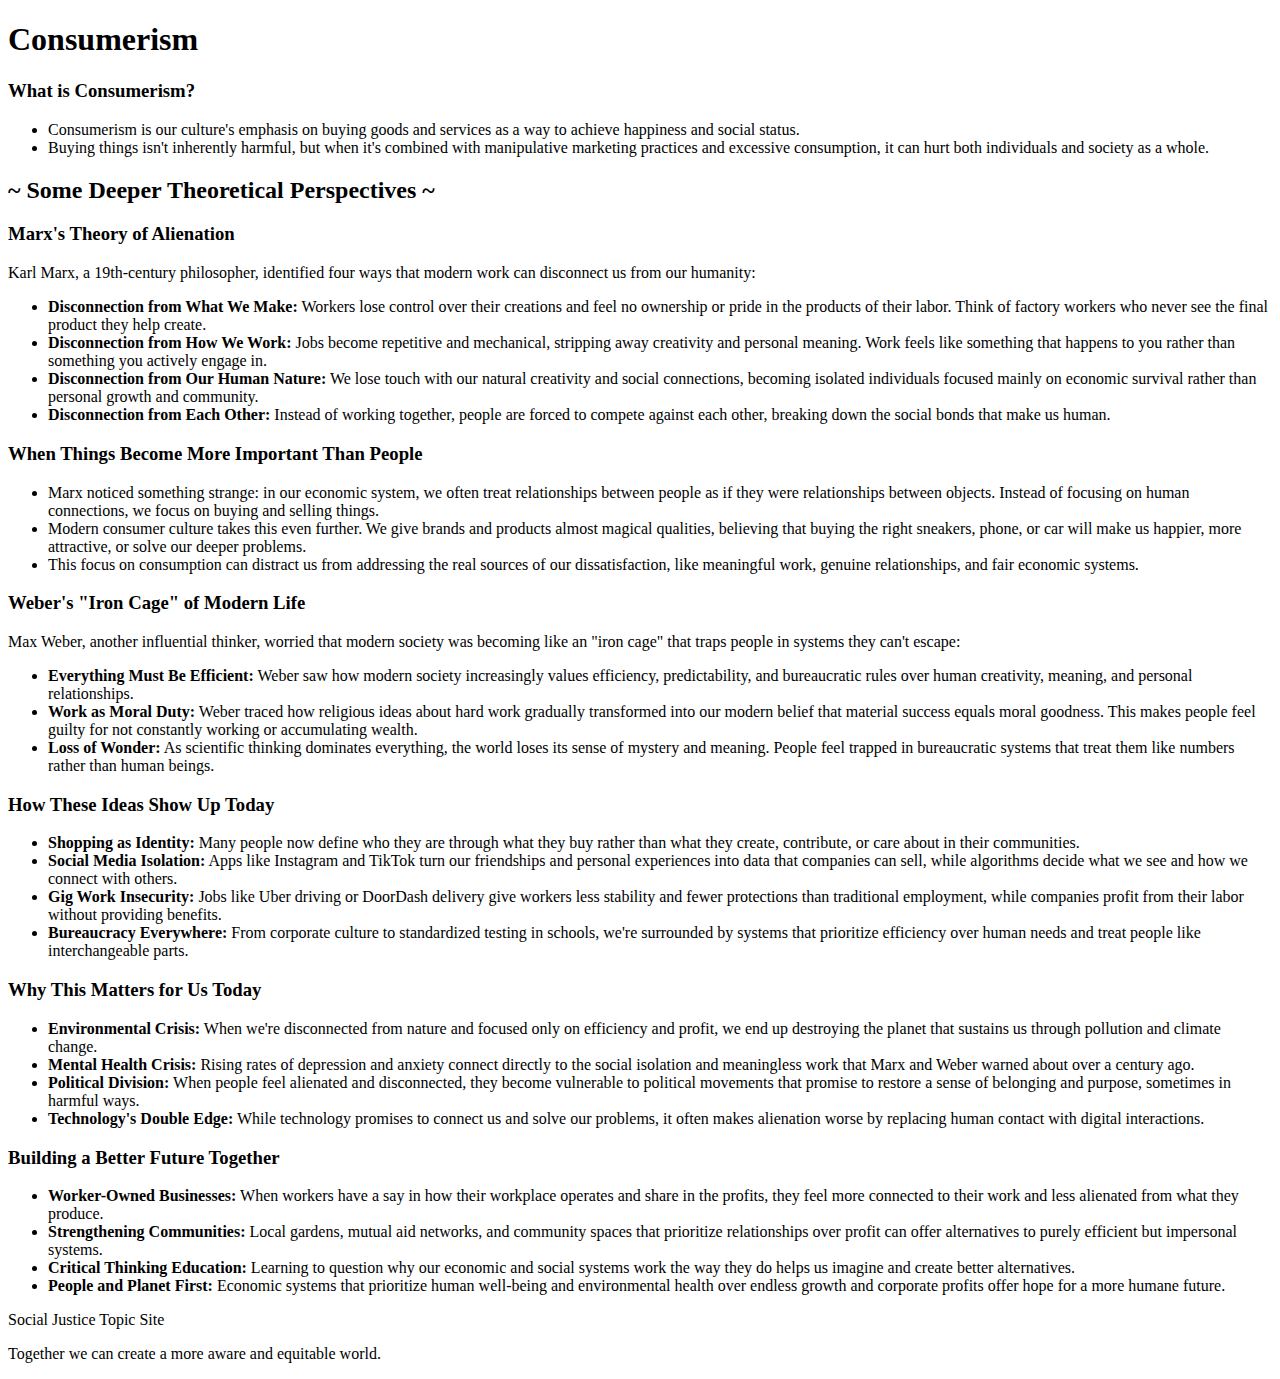
<file: index.html>
<!DOCTYPE html>
<html lang="en">
  <head>
    <meta charset="UTF-8" />
    <meta name="viewport" content="width=device-width, initial-scale=1.0" />
    <title>Consumerism</title>
  </head>
  <body>
    <nav>
      <div>
        <h1>Consumerism</h1>
      </div>
    </nav>

    <div>
      <h3>What is Consumerism?</h3>
      <div>
        <ul>
          <li>
            Consumerism is our culture's emphasis on buying goods and services
            as a way to achieve happiness and social status.
          </li>
          <li>
            Buying things isn't inherently harmful, but when it's combined with
            manipulative marketing practices and excessive consumption, it can
            hurt both individuals and society as a whole.
          </li>
        </ul>
      </div>

      <h2>~ Some Deeper Theoretical Perspectives ~</h2>

      <h3>Marx's Theory of Alienation</h3>
      <div>
        <p>
          Karl Marx, a 19th-century philosopher, identified four ways that
          modern work can disconnect us from our humanity:
        </p>
        <ul>
          <li>
            <strong>Disconnection from What We Make:</strong> Workers lose
            control over their creations and feel no ownership or pride in the
            products of their labor. Think of factory workers who never see the
            final product they help create.
          </li>
          <li>
            <strong>Disconnection from How We Work:</strong> Jobs become
            repetitive and mechanical, stripping away creativity and personal
            meaning. Work feels like something that happens to you rather than
            something you actively engage in.
          </li>
          <li>
            <strong>Disconnection from Our Human Nature:</strong> We lose touch
            with our natural creativity and social connections, becoming
            isolated individuals focused mainly on economic survival rather than
            personal growth and community.
          </li>
          <li>
            <strong>Disconnection from Each Other:</strong> Instead of working
            together, people are forced to compete against each other, breaking
            down the social bonds that make us human.
          </li>
        </ul>
      </div>

      <h3>When Things Become More Important Than People</h3>
      <div>
        <ul>
          <li>
            Marx noticed something strange: in our economic system, we often
            treat relationships between people as if they were relationships
            between objects. Instead of focusing on human connections, we focus
            on buying and selling things.
          </li>
          <li>
            Modern consumer culture takes this even further. We give brands and
            products almost magical qualities, believing that buying the right
            sneakers, phone, or car will make us happier, more attractive, or
            solve our deeper problems.
          </li>
          <li>
            This focus on consumption can distract us from addressing the real
            sources of our dissatisfaction, like meaningful work, genuine
            relationships, and fair economic systems.
          </li>
        </ul>
      </div>

      <h3>Weber's "Iron Cage" of Modern Life</h3>

      <div>
        <p>
          Max Weber, another influential thinker, worried that modern society
          was becoming like an "iron cage" that traps people in systems they
          can't escape:
        </p>
        <ul>
          <li>
            <strong>Everything Must Be Efficient:</strong> Weber saw how modern
            society increasingly values efficiency, predictability, and
            bureaucratic rules over human creativity, meaning, and personal
            relationships.
          </li>
          <li>
            <strong>Work as Moral Duty:</strong> Weber traced how religious
            ideas about hard work gradually transformed into our modern belief
            that material success equals moral goodness. This makes people feel
            guilty for not constantly working or accumulating wealth.
          </li>
          <li>
            <strong>Loss of Wonder:</strong> As scientific thinking dominates
            everything, the world loses its sense of mystery and meaning. People
            feel trapped in bureaucratic systems that treat them like numbers
            rather than human beings.
          </li>
        </ul>
      </div>

      <h3>How These Ideas Show Up Today</h3>
      <div>
        <ul>
          <li>
            <strong>Shopping as Identity:</strong> Many people now define who
            they are through what they buy rather than what they create,
            contribute, or care about in their communities.
          </li>
          <li>
            <strong>Social Media Isolation:</strong> Apps like Instagram and
            TikTok turn our friendships and personal experiences into data that
            companies can sell, while algorithms decide what we see and how we
            connect with others.
          </li>
          <li>
            <strong>Gig Work Insecurity:</strong> Jobs like Uber driving or
            DoorDash delivery give workers less stability and fewer protections
            than traditional employment, while companies profit from their labor
            without providing benefits.
          </li>
          <li>
            <strong>Bureaucracy Everywhere:</strong> From corporate culture to
            standardized testing in schools, we're surrounded by systems that
            prioritize efficiency over human needs and treat people like
            interchangeable parts.
          </li>
        </ul>
      </div>

      <h3>Why This Matters for Us Today</h3>
      <div>
        <ul>
          <li>
            <strong>Environmental Crisis:</strong> When we're disconnected from
            nature and focused only on efficiency and profit, we end up
            destroying the planet that sustains us through pollution and climate
            change.
          </li>
          <li>
            <strong>Mental Health Crisis:</strong> Rising rates of depression
            and anxiety connect directly to the social isolation and meaningless
            work that Marx and Weber warned about over a century ago.
          </li>
          <li>
            <strong>Political Division:</strong> When people feel alienated and
            disconnected, they become vulnerable to political movements that
            promise to restore a sense of belonging and purpose, sometimes in
            harmful ways.
          </li>
          <li>
            <strong>Technology's Double Edge:</strong> While technology promises
            to connect us and solve our problems, it often makes alienation
            worse by replacing human contact with digital interactions.
          </li>
        </ul>
      </div>

      <h3>Building a Better Future Together</h3>
      <div>
        <ul>
          <li>
            <strong>Worker-Owned Businesses:</strong> When workers have a say in
            how their workplace operates and share in the profits, they feel
            more connected to their work and less alienated from what they
            produce.
          </li>
          <li>
            <strong>Strengthening Communities:</strong> Local gardens, mutual
            aid networks, and community spaces that prioritize relationships
            over profit can offer alternatives to purely efficient but
            impersonal systems.
          </li>
          <li>
            <strong>Critical Thinking Education:</strong> Learning to question
            why our economic and social systems work the way they do helps us
            imagine and create better alternatives.
          </li>
          <li>
            <strong>People and Planet First:</strong> Economic systems that
            prioritize human well-being and environmental health over endless
            growth and corporate profits offer hope for a more humane future.
          </li>
        </ul>
      </div>
    </div>

    <footer>
      <div>
        <p>Social Justice Topic Site</p>
        <p>Together we can create a more aware and equitable world.</p>
      </div>
    </footer>
  </body>
</html>
</file>
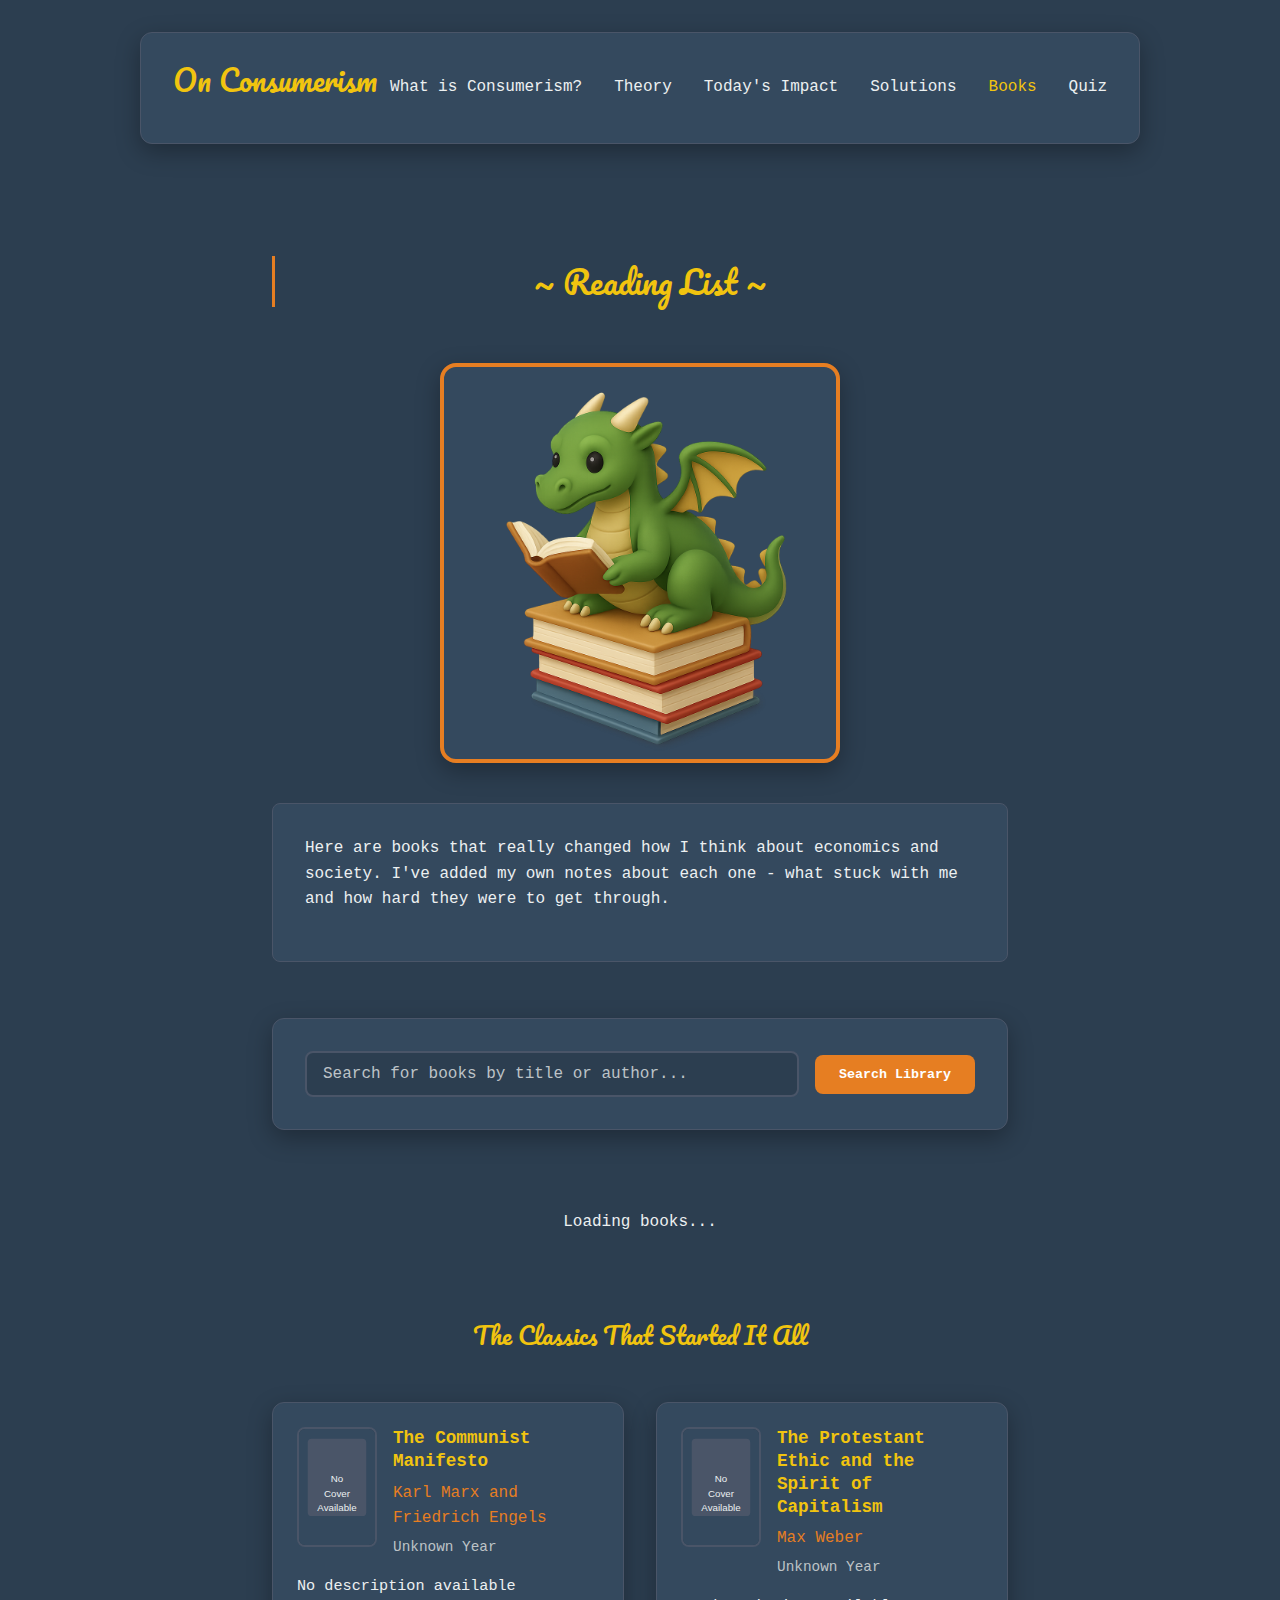
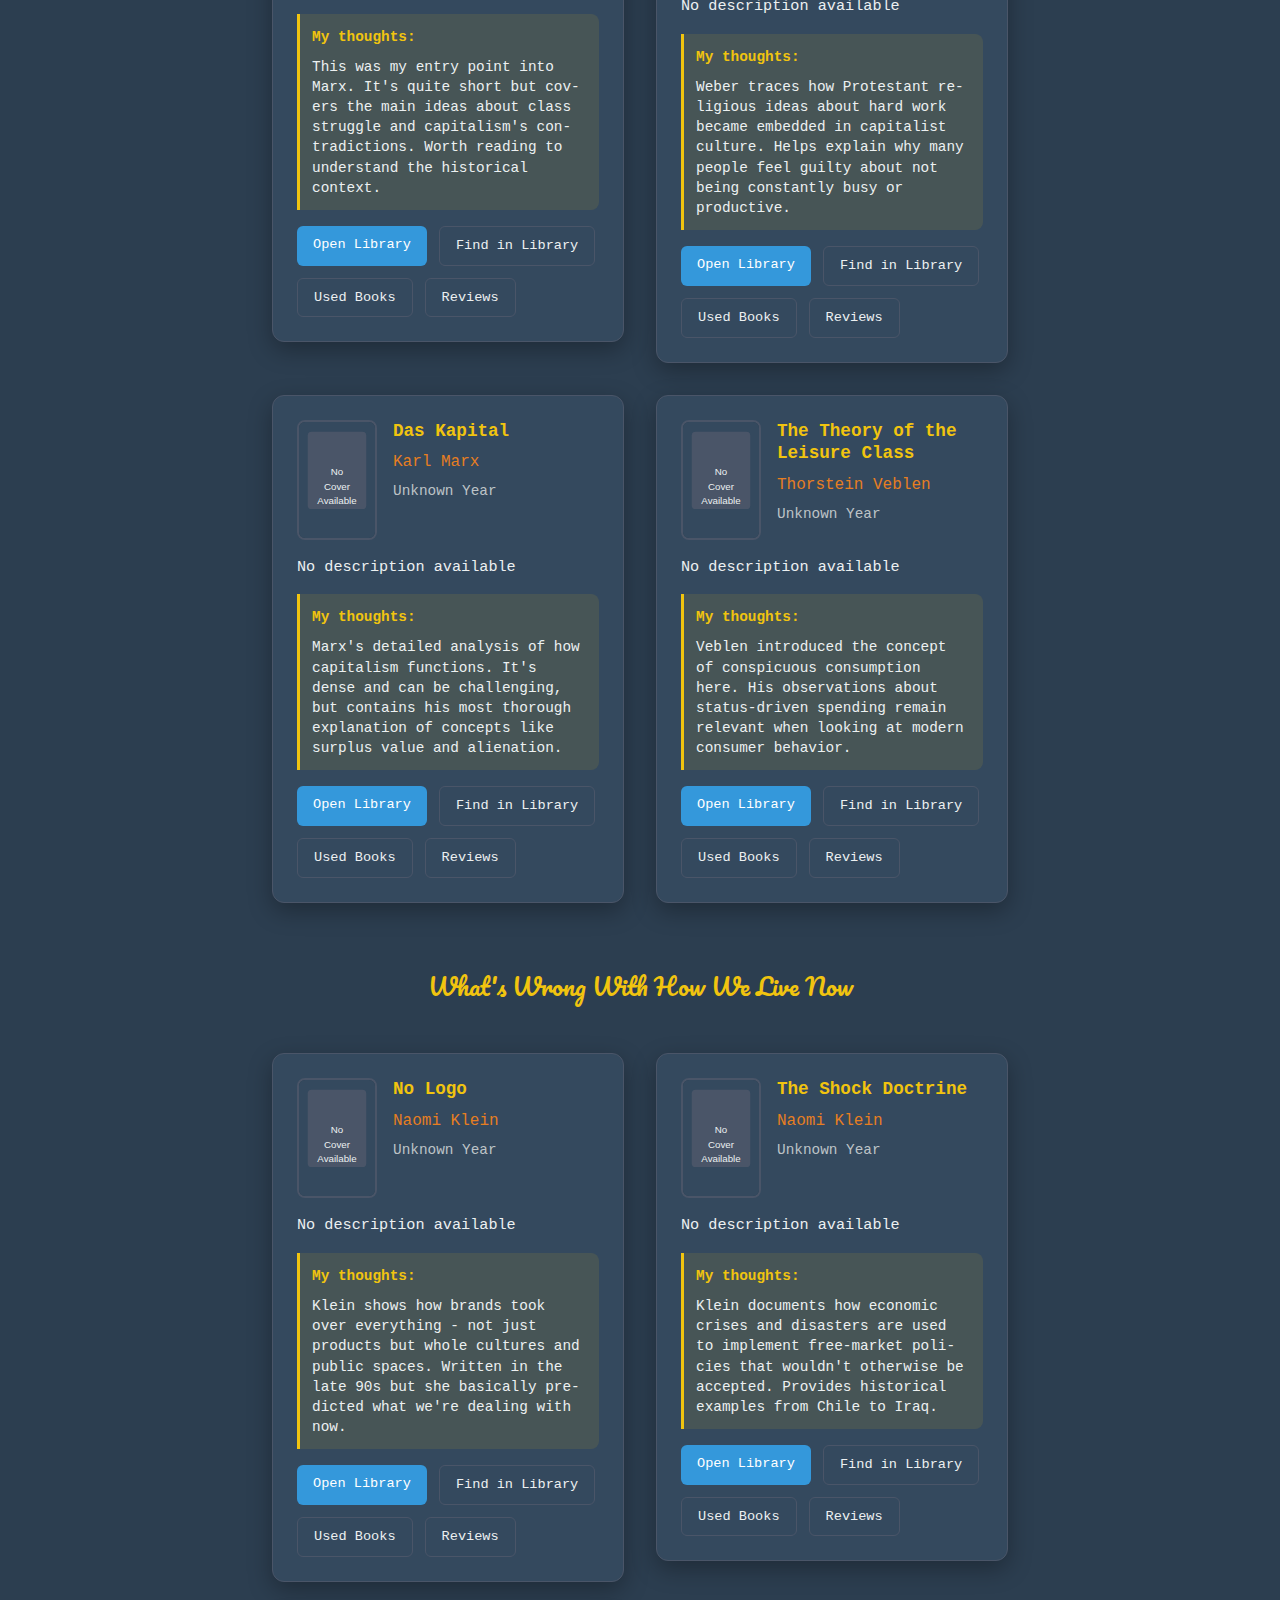
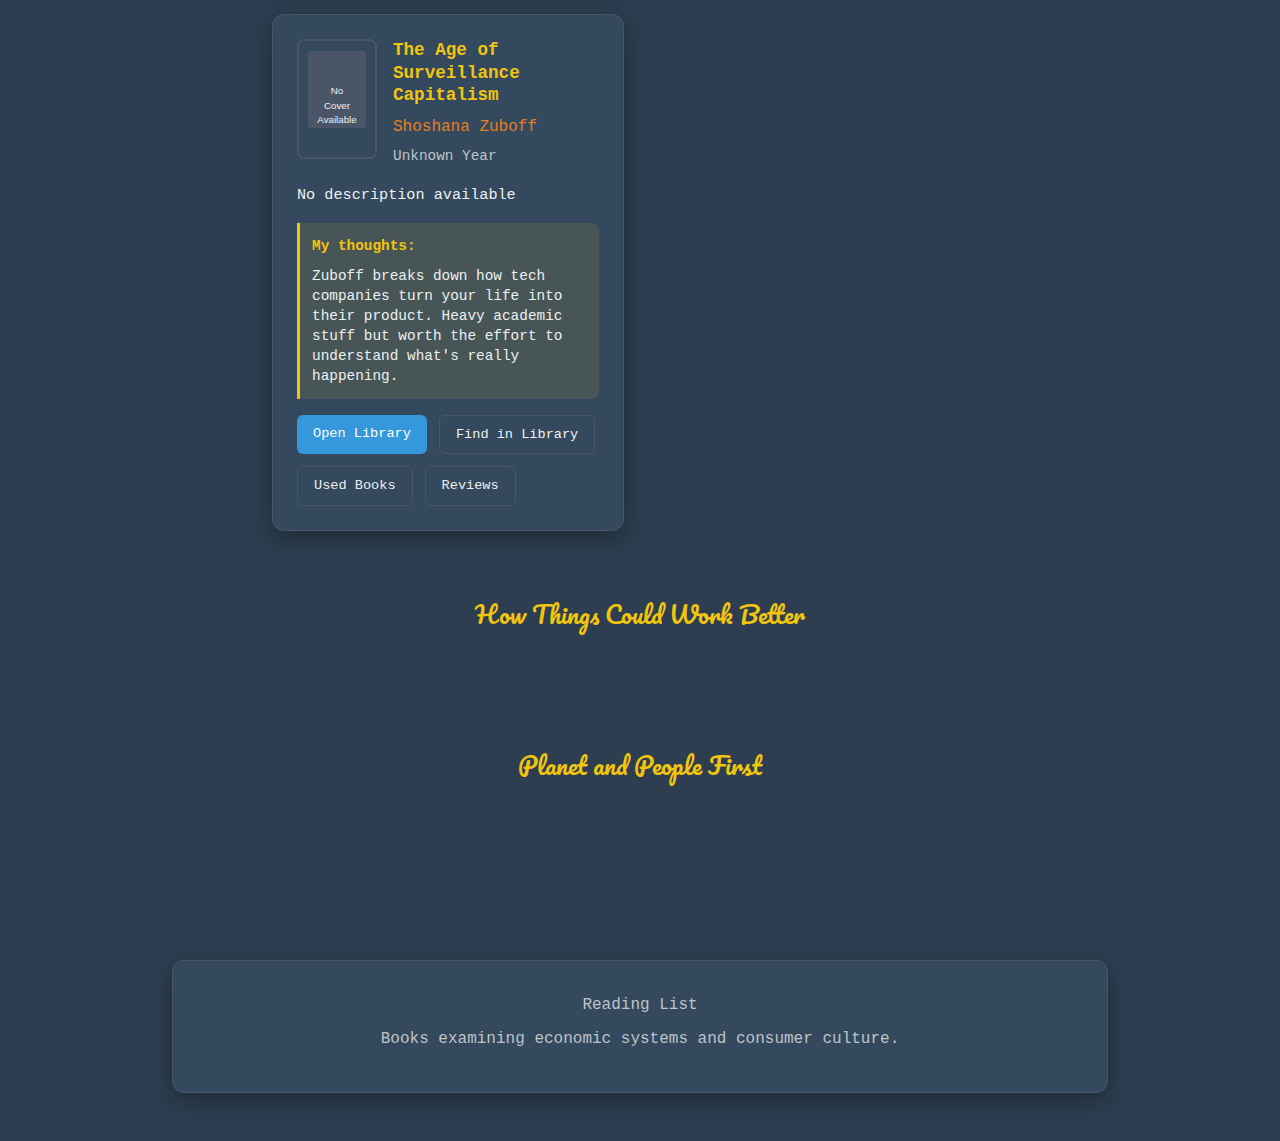
<file: books.html>
<!DOCTYPE html>
<html lang="en">
  <head>
    <meta charset="UTF-8" />
    <meta name="viewport" content="width=device-width, initial-scale=1.0" />
    <title>Books - Consumerism</title>
    <link rel="preconnect" href="https://fonts.googleapis.com" />
    <link rel="preconnect" href="https://fonts.gstatic.com" crossorigin />
    <link
      href="https://fonts.googleapis.com/css2?family=Pacifico&display=swap"
      rel="stylesheet"
    />
    <link rel="stylesheet" href="styles.css" />
    <link rel="icon" type="image/x-icon" href="./media/favicon.ico" />
  </head>
  <body>
    <nav class="navigation">
      <div class="nav-container">
        <div class="nav-logo">
          <h1><a href="index.html" style="text-decoration: none; color: inherit;">On Consumerism</a></h1>
        </div>
        <ul class="nav-links">
          <li><a href="index.html#intro">What is Consumerism?</a></li>
          <li><a href="index.html#theory">Theory</a></li>
          <li><a href="index.html#today">Today's Impact</a></li>
          <li><a href="index.html#solutions">Solutions</a></li>
          <li><a href="books.html" class="nav-active">Books</a></li>
          <li><a href="quiz.html">Quiz</a></li>
        </ul>
      </div>
    </nav>

    <div class="main-content">
      <div class="content-section">
        <h2 class="heading-primary">~ Reading List ~</h2>
        <div class="image-container">
          <img
            src="media/read.png"
            alt="Reading books"
            class="section-image"
          />
        </div>
        <section class="section">
          <div class="content-text">
            <p class="text-body mb-md">
              Here are books that really changed how I think about economics and society. I've added 
              my own notes about each one - what stuck with me and how hard they were to get through.
            </p>
          </div>
        </section>
      </div>

      <!-- Search Section -->
      <div class="content-section">
        <div class="search-container">
          <input 
            type="text" 
            id="book-search" 
            placeholder="Search for books by title or author..." 
            class="search-input"
          />
          <button id="search-btn" class="search-button">Search Library</button>
        </div>
      </div>

      <!-- Loading State -->
      <div id="loading" class="loading-state" style="display: none;">
        <p class="text-body">Loading books...</p>
      </div>

      <!-- Book Sections -->
      <div id="book-sections">
        <!-- Critical Theory & Economics -->
        <div class="content-section">
          <h3 class="heading-secondary">The Classics That Started It All</h3>
          <div id="critical-theory-books" class="books-grid">
            <!-- Books will be dynamically loaded here -->
          </div>
        </div>

        <!-- Modern Consumerism Critique -->
        <div class="content-section">
          <h3 class="heading-secondary">What's Wrong With How We Live Now</h3>
          <div id="modern-critique-books" class="books-grid">
            <!-- Books will be dynamically loaded here -->
          </div>
        </div>

        <!-- Alternative Economics & Solutions -->
        <div class="content-section">
          <h3 class="heading-secondary">How Things Could Work Better</h3>
          <div id="alternative-economics-books" class="books-grid">
            <!-- Books will be dynamically loaded here -->
          </div>
        </div>

        <!-- Environmental & Social Justice -->
        <div class="content-section">
          <h3 class="heading-secondary">Planet and People First</h3>
          <div id="environmental-books" class="books-grid">
            <!-- Books will be dynamically loaded here -->
          </div>
        </div>
      </div>

      <!-- Search Results Section -->
      <div id="search-results" class="content-section" style="display: none;">
        <h3 class="heading-secondary">Search Results</h3>
        <div id="search-results-grid" class="books-grid">
          <!-- Search results will appear here -->
        </div>
      </div>
    </div>

    <footer class="footer">
      <div class="footer-container">
        <div class="footer-card">
          <p class="footer-text footer-text--primary">Reading List</p>
          <p class="footer-text">
            Books examining economic systems and consumer culture.
          </p>
        </div>
      </div>
    </footer>

    <script src="books.js"></script>
  </body>
</html>
</file>
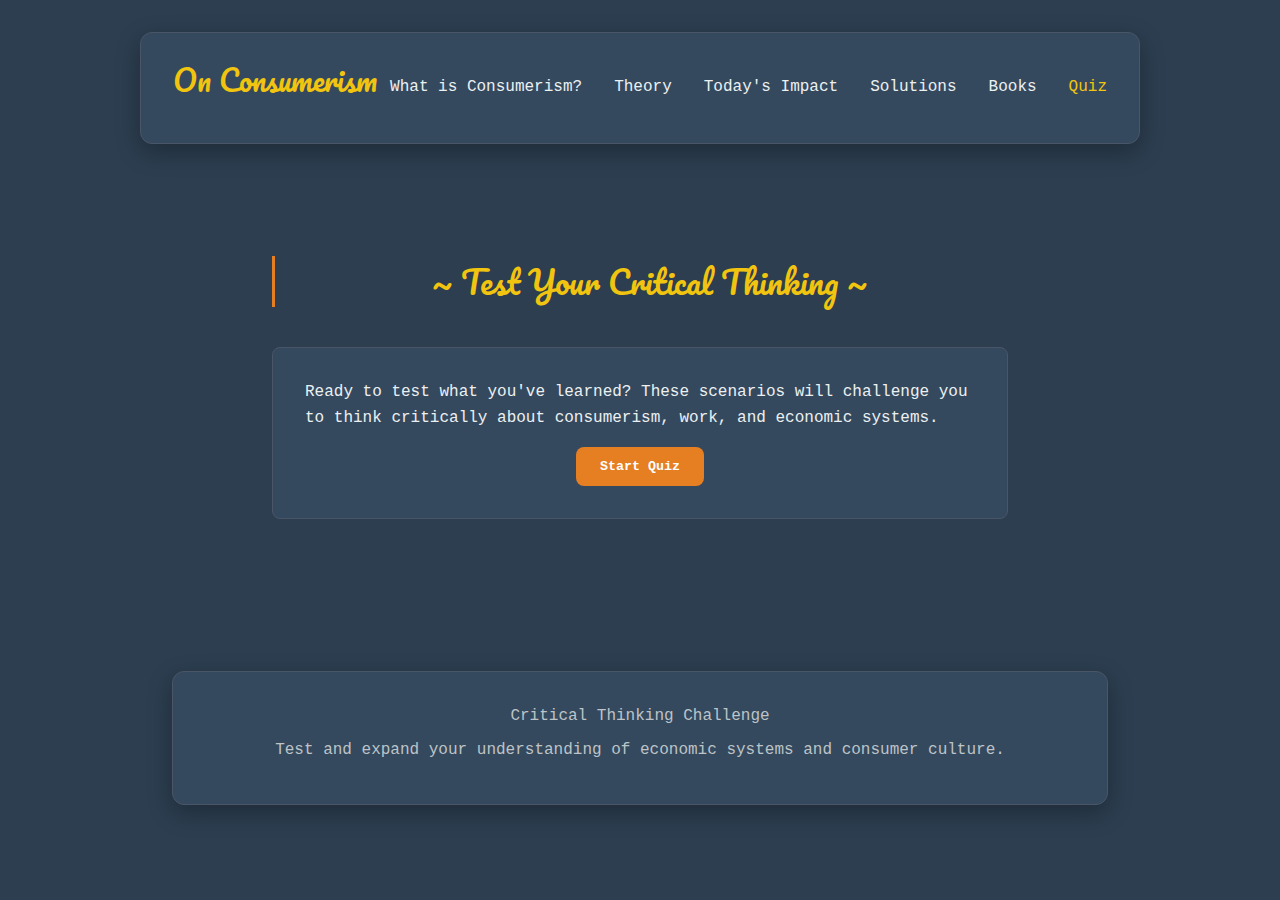
<file: quiz.html>
<!DOCTYPE html>
<html lang="en">
  <head>
    <meta charset="UTF-8" />
    <meta name="viewport" content="width=device-width, initial-scale=1.0" />
    <title>Critical Thinking Quiz - Consumerism</title>
    <link rel="preconnect" href="https://fonts.googleapis.com" />
    <link rel="preconnect" href="https://fonts.gstatic.com" crossorigin />
    <link
      href="https://fonts.googleapis.com/css2?family=Pacifico&display=swap"
      rel="stylesheet"
    />
    <link rel="stylesheet" href="styles.css" />
    <link rel="icon" type="image/x-icon" href="./media/favicon.ico" />
  </head>
  <body>
    <nav class="navigation">
      <div class="nav-container">
        <div class="nav-logo">
          <h1>
            <a href="index.html" style="text-decoration: none; color: inherit"
              >On Consumerism</a
            >
          </h1>
        </div>
        <ul class="nav-links">
          <li><a href="index.html#intro">What is Consumerism?</a></li>
          <li><a href="index.html#theory">Theory</a></li>
          <li><a href="index.html#today">Today's Impact</a></li>
          <li><a href="index.html#solutions">Solutions</a></li>
          <li><a href="books.html">Books</a></li>
          <li><a href="quiz.html" class="nav-active">Quiz</a></li>
        </ul>
      </div>
    </nav>

    <div class="main-content">
      <!-- Quiz Introduction -->
      <div class="content-section" id="quiz-intro">
        <h2 class="heading-primary">~ Test Your Critical Thinking ~</h2>
        <section class="section">
          <div class="content-text">
            <p class="text-body mb-md">
              Ready to test what you've learned? These scenarios will challenge
              you to think critically about consumerism, work, and economic
              systems.
            </p>
            <button id="start-quiz" class="quiz-button quiz-button--primary">
              Start Quiz
            </button>
          </div>
        </section>
      </div>

      <!-- Quiz Container -->
      <div class="content-section" id="quiz-container" style="display: none">
        <div class="quiz-card">
          <div class="quiz-progress">
            <div class="progress-bar">
              <div class="progress-fill" id="progress-fill"></div>
            </div>
            <div class="progress-text">
              Question <span id="question-number">1</span> of
              <span id="total-count">10</span>
            </div>
          </div>

          <div class="quiz-question">
            <h3 class="question-title" id="question-title"></h3>
            <p class="question-text" id="question-text"></p>
          </div>

          <div class="quiz-options" id="quiz-options">
            <!-- Options will be dynamically generated -->
          </div>

          <div
            class="quiz-explanation"
            id="quiz-explanation"
            style="display: none"
          >
            <h4 class="explanation-title">Understanding the Answer</h4>
            <p class="explanation-text" id="explanation-text"></p>
          </div>

          <div class="quiz-actions">
            <button
              id="prev-question"
              class="quiz-button quiz-button--secondary"
              style="display: none"
            >
              Previous
            </button>
            <button
              id="next-question"
              class="quiz-button quiz-button--primary"
              style="display: none"
            >
              Next Question
            </button>
            <button
              id="submit-quiz"
              class="quiz-button quiz-button--primary"
              style="display: none"
            >
              Submit Quiz
            </button>
          </div>
        </div>
      </div>

      <!-- Quiz Results -->
      <div class="content-section" id="quiz-results" style="display: none">
        <div class="results-card">
          <h2 class="heading-secondary">Your Results</h2>
          <div class="results-score">
            <div class="score-circle">
              <span class="score-percentage" id="final-score">0%</span>
            </div>
          </div>

          <div class="results-feedback" id="results-feedback">
            <!-- Feedback will be generated based on score -->
          </div>

          <div class="results-breakdown" id="results-breakdown">
            <!-- Question-by-question breakdown -->
          </div>

          <div class="results-actions">
            <button id="retake-quiz" class="quiz-button quiz-button--secondary">
              Retake Quiz
            </button>
            <button id="share-results" class="quiz-button quiz-button--primary">
              Share Results
            </button>
          </div>

          <div class="reading-recommendations">
            <h4 class="recommendations-title">Recommended Reading</h4>
            <p class="recommendations-text">
              Based on your quiz performance, these books might help deepen your
              understanding:
            </p>
            <div id="recommended-books" class="recommended-books-list">
              <!-- Book recommendations will be generated -->
            </div>
          </div>
        </div>
      </div>
    </div>

    <footer class="footer">
      <div class="footer-container">
        <div class="footer-card">
          <p class="footer-text footer-text--primary">
            Critical Thinking Challenge
          </p>
          <p class="footer-text">
            Test and expand your understanding of economic systems and consumer
            culture.
          </p>
        </div>
      </div>
    </footer>

    <script src="quiz.js"></script>
  </body>
</html>
</file>
<file: styles.css>
:root {
  --background-dark: #2c3e50;
  --background-card: #34495e;
}

* {
  margin: 0;
  padding: 0;
  box-sizing: border-box;
}

body {
  font-family: "SF Mono", Monaco, "Cascadia Code", "Roboto Mono",
    "Liberation Mono", Menlo, Consolas, "Courier New", monospace;
  line-height: 1.6;
  color: #ecf0f1;
  background: var(--background-dark);
}

.container {
  max-width: 1000px;
  margin: 0 auto;
  padding: 0 2rem;
}

.content-container {
  max-width: 800px;
  margin: 0 auto;
  padding: 0 2rem;
}

.card {
  background: var(--background-card);
  border-radius: 8px;
  border: 1px solid #4a5568;
  box-shadow: 0 8px 25px rgba(0, 0, 0, 0.3);
  padding: 2rem;
}

.card-elevated {
  box-shadow: 0 12px 35px rgba(0, 0, 0, 0.4);
  transition: transform 0.3s ease, box-shadow 0.3s ease;
}

.card-elevated:hover {
  transform: translateY(-5px);
  box-shadow: 0 12px 35px rgba(0, 0, 0, 0.4);
}

.card-rounded {
  border-radius: 12px;
}

.navigation {
  background: var(--background-dark);
  padding: 2rem 0;
}

.nav-container {
  max-width: 1000px;
  margin: 0 auto;
  padding: 1.5rem 2rem;
  display: flex;
  justify-content: space-between;
  align-items: center;
  background: var(--background-card);
  border-radius: 12px;
  border: 1px solid #4a5568;
  box-shadow: 0 8px 25px rgba(0, 0, 0, 0.3);
}

.nav-logo h1 {
  font-family: "Pacifico", cursive;
  color: #f1c40f;
  font-size: 1.8rem;
  font-weight: 400;
}

.nav-links {
  display: flex;
  list-style: none;
  gap: 2rem;
}

.nav-links a {
  color: #ecf0f1;
  text-decoration: none;
  font-weight: 400;
  transition: color 0.2s ease;
}

.nav-links a:hover {
  color: #f1c40f;
}

.main-content {
  max-width: 800px;
  margin: 0 auto;
  padding: 3rem 2rem;
}

.content-section {
  display: flex;
  flex-direction: column;
  gap: 1rem;
  margin-bottom: 2rem;
}

.section {
  background: var(--background-card);
  padding: 2rem;
  border-radius: 8px;
  border: 1px solid #4a5568;
  margin-bottom: 1.5rem;
}

.section-intro {
  border: 2px solid #f1c40f;
  background: var(--background-card);
}

.section-theory {
  background: var(--background-card);
  border: 1px solid #4a5568;
}

.section-solutions {
  background: #34495e;
  border: 2px solid #e67e22;
}

.image-container {
  max-width: 400px;
  width: 100%;
  margin: 1rem auto 1.5rem auto;
  border-radius: 16px;
  overflow: hidden;
  border: 4px solid #e67e22;
  background: var(--background-card);
  box-shadow: 0 8px 25px rgba(0, 0, 0, 0.3);
  transition: transform 0.3s ease, box-shadow 0.3s ease;
}

.image-container:hover {
  transform: translateY(-5px);
  box-shadow: 0 12px 35px rgba(0, 0, 0, 0.4);
}

.image-container-small {
  max-width: 300px;
}

.image-container-large {
  max-width: 500px;
}

.section-image {
  width: 100%;
  height: auto;
  display: block;
}

.content-with-image {
  display: flex;
  flex-direction: column;
  align-items: center;
  gap: 1.2rem;
}

.content-text {
  flex: 1;
  max-width: 100%;
}

h1,
h2,
h3 {
  color: #ecf0f1;
  margin-bottom: 1rem;
}

.heading-primary {
  font-family: "Pacifico", cursive;
  font-size: 2rem;
  font-weight: 400;
  color: #f1c40f;
  text-align: center;
  margin: 2rem 0 1.5rem 0;
  padding-left: 1rem;
  border-left: 3px solid #e67e22;
}

.heading-secondary {
  font-family: "Pacifico", cursive;
  font-size: 1.5rem;
  font-weight: 400;
  color: #f1c40f;
  margin-top: 2rem;
  margin-bottom: 1rem;
  text-align: center;
}

.text-body {
  color: #ecf0f1;
  line-height: 1.6;
}

.text-accent {
  color: #e67e22;
  font-weight: 600;
}

.image-attribution {
  font-size: 0.75rem;
  font-style: italic;
  color: #bdc3c7;
  text-align: center;
  margin-top: 0.3rem;
  margin-bottom: 1rem;
}

/*~~~ Lists ~~~*/
.list {
  margin-left: 1.5rem;
}

.list-item {
  margin-bottom: 0.5rem;
  color: #ecf0f1;
  line-height: 1.6;
}

.list-spaced .list-item {
  margin-bottom: 1rem;
}

/*~~~ Footer ~~~*/
.footer {
  background: var(--background-dark);
  padding: 3rem 0;
}

.footer-container {
  max-width: 1000px;
  margin: 0 auto;
  padding: 0 2rem;
}

.footer-card {
  background: var(--background-card);
  padding: 2rem;
  border-radius: 12px;
  border: 1px solid #4a5568;
  box-shadow: 0 8px 25px rgba(0, 0, 0, 0.3);
  text-align: center;
}

.footer-text {
  color: #bdc3c7;
  margin-bottom: 0.5rem;
  font-size: 1rem;
}

.footer-text-primary {
  color: #f1c40f;
  font-weight: 600;
  margin-bottom: 1rem;
}

/*~~~ Books Page Styling ~~~*/
.nav-active {
  color: #f1c40f !important;
  font-weight: 600;
}

.search-container {
  background: var(--background-card);
  padding: 2rem;
  border-radius: 12px;
  border: 1px solid #4a5568;
  box-shadow: 0 8px 25px rgba(0, 0, 0, 0.3);
  display: flex;
  gap: 1rem;
  align-items: center;
}

.search-input {
  flex: 1;
  padding: 0.75rem 1rem;
  border: 2px solid #4a5568;
  border-radius: 8px;
  background: var(--background-dark);
  color: #ecf0f1;
  font-family: inherit;
  font-size: 1rem;
  transition: border-color 0.3s ease;
}

.search-input:focus {
  outline: none;
  border-color: #f1c40f;
}

.search-input::placeholder {
  color: #bdc3c7;
}

.search-button {
  padding: 0.75rem 1.5rem;
  background: #e67e22;
  color: white;
  border: none;
  border-radius: 8px;
  font-family: inherit;
  font-weight: 600;
  cursor: pointer;
  transition: background-color 0.3s ease, transform 0.2s ease;
}

.search-button:hover {
  background: #d35400;
  transform: translateY(-2px);
}

.books-grid {
  display: grid;
  grid-template-columns: repeat(auto-fit, minmax(320px, 1fr));
  gap: 2rem;
  margin-top: 1rem;
  align-items: start; /* Prevents stretching cards to equal height */
}

.book-card {
  background: var(--background-card);
  border-radius: 12px;
  border: 1px solid #4a5568;
  box-shadow: 0 8px 25px rgba(0, 0, 0, 0.3);
  padding: 1.5rem;
  transition: transform 0.3s ease, box-shadow 0.3s ease;
  overflow: hidden;
  word-wrap: break-word;
  hyphens: auto;
}

.book-card:hover {
  transform: translateY(-5px);
  box-shadow: 0 12px 35px rgba(0, 0, 0, 0.4);
}

.book-header {
  display: flex;
  gap: 1rem;
  margin-bottom: 1rem;
}

.book-cover {
  width: 80px;
  height: 120px;
  object-fit: cover;
  border-radius: 8px;
  border: 2px solid #4a5568;
  background: var(--background-dark);
  flex-shrink: 0;
}

.book-info {
  flex: 1;
  min-width: 0; /* Allows flex item to shrink below content size */
  overflow: hidden;
}

.book-title {
  color: #f1c40f;
  font-size: 1.1rem;
  font-weight: 600;
  margin-bottom: 0.5rem;
  line-height: 1.3;
  word-wrap: break-word;
  overflow-wrap: break-word;
  hyphens: auto;
}

.book-author {
  color: #e67e22;
  font-weight: 500;
  margin-bottom: 0.25rem;
  word-wrap: break-word;
  overflow-wrap: break-word;
}

.book-year {
  color: #bdc3c7;
  font-size: 0.9rem;
}

.book-description {
  color: #ecf0f1;
  line-height: 1.5;
  margin-bottom: 1rem;
  font-size: 0.95rem;
  word-wrap: break-word;
  overflow-wrap: break-word;
  hyphens: auto;
}

.curator-note {
  background: rgba(241, 196, 15, 0.1);
  border-left: 3px solid #f1c40f;
  padding: 0.75rem;
  border-radius: 0 8px 8px 0;
  margin: 1rem 0;
}

.curator-note-title {
  color: #f1c40f;
  font-weight: 600;
  font-size: 0.9rem;
  margin-bottom: 0.5rem;
}

.curator-note-text {
  color: #ecf0f1;
  font-size: 0.9rem;
  line-height: 1.4;
  word-wrap: break-word;
  overflow-wrap: break-word;
  hyphens: auto;
}

.book-links {
  display: flex;
  gap: 0.75rem;
  flex-wrap: wrap;
}

.book-link {
  padding: 0.5rem 1rem;
  border-radius: 6px;
  text-decoration: none;
  font-size: 0.85rem;
  font-weight: 500;
  transition: all 0.3s ease;
  white-space: nowrap;
  overflow: hidden;
  text-overflow: ellipsis;
  max-width: 200px;
}

.book-link--primary {
  background: #3498db;
  color: white;
}

.book-link--primary:hover {
  background: #2980b9;
}

.book-link--secondary {
  background: transparent;
  border: 1px solid #4a5568;
  color: #ecf0f1;
}

.book-link--secondary:hover {
  border-color: #f1c40f;
  color: #f1c40f;
}

.loading-state {
  text-align: center;
  padding: 3rem;
}

.error-message {
  background: rgba(231, 76, 60, 0.1);
  border: 1px solid #e74c3c;
  border-radius: 8px;
  padding: 1rem;
  color: #e74c3c;
  text-align: center;
}

.mb-md {
  margin-bottom: 1rem;
}

/*~~~ Quiz Styling ~~~*/
.quiz-stats {
  display: flex;
  gap: 2rem;
  justify-content: center;
  margin: 2rem 0;
  flex-wrap: wrap;
}

.stat-item {
  text-align: center;
}

.stat-label {
  display: block;
  color: #bdc3c7;
  font-size: 0.9rem;
  margin-bottom: 0.25rem;
}

.stat-value {
  color: #f1c40f;
  font-size: 1.2rem;
  font-weight: 600;
}

.quiz-button {
  padding: 0.75rem 1.5rem;
  border: none;
  border-radius: 8px;
  font-family: inherit;
  font-weight: 600;
  cursor: pointer;
  transition: all 0.3s ease;
  text-decoration: none;
  display: inline-block;
  text-align: center;
}

.quiz-button--primary {
  background: #e67e22;
  color: white;
}

.quiz-button--primary:hover {
  background: #d35400;
  transform: translateY(-2px);
}

.quiz-button--secondary {
  background: transparent;
  border: 2px solid #4a5568;
  color: #ecf0f1;
}

.quiz-button--secondary:hover {
  border-color: #f1c40f;
  color: #f1c40f;
}

#start-quiz {
  display: block;
  margin: 0 auto;
}

.quiz-card {
  background: var(--background-card);
  border-radius: 12px;
  border: 1px solid #4a5568;
  box-shadow: 0 8px 25px rgba(0, 0, 0, 0.3);
  padding: 2rem;
  margin-bottom: 2rem;
}

.quiz-progress {
  margin-bottom: 2rem;
}

.progress-bar {
  width: 100%;
  height: 8px;
  background: #4a5568;
  border-radius: 4px;
  overflow: hidden;
  margin-bottom: 0.5rem;
}

.progress-fill {
  height: 100%;
  background: linear-gradient(90deg, #f1c40f, #e67e22);
  width: 0%;
  transition: width 0.3s ease;
}

.progress-text {
  text-align: center;
  color: #bdc3c7;
  font-size: 0.9rem;
}

.quiz-question {
  margin-bottom: 2rem;
}

.question-title {
  color: #f1c40f;
  font-size: 1.3rem;
  font-weight: 600;
  margin-bottom: 1rem;
}

.question-text {
  color: #ecf0f1;
  line-height: 1.6;
  font-size: 1.05rem;
}

.quiz-options {
  margin-bottom: 2rem;
}

.option-card {
  background: rgba(52, 73, 94, 0.5);
  border: 2px solid #4a5568;
  border-radius: 8px;
  padding: 1rem;
  margin-bottom: 0.75rem;
  cursor: pointer;
  transition: all 0.3s ease;
  display: flex;
  align-items: flex-start;
  gap: 0.75rem;
}

.option-card:hover {
  border-color: #f1c40f;
  background: rgba(241, 196, 15, 0.1);
}

.option-card.selected {
  border-color: #f1c40f;
  background: rgba(241, 196, 15, 0.15);
}

.option-card.correct {
  border-color: #27ae60;
  background: rgba(39, 174, 96, 0.15);
}

.option-card.incorrect {
  border-color: #e74c3c;
  background: rgba(231, 76, 60, 0.15);
}

.option-letter {
  color: #f1c40f;
  font-weight: 600;
  font-size: 1.1rem;
  flex-shrink: 0;
  width: 1.5rem;
}

.option-text {
  color: #ecf0f1;
  line-height: 1.4;
  flex: 1;
}

.quiz-explanation {
  background: rgba(241, 196, 15, 0.1);
  border-left: 4px solid #f1c40f;
  border-radius: 0 8px 8px 0;
  padding: 1rem;
  margin: 1rem 0;
}

.explanation-title {
  color: #f1c40f;
  font-size: 1rem;
  font-weight: 600;
  margin-bottom: 0.5rem;
}

.explanation-text {
  color: #ecf0f1;
  line-height: 1.5;
}

.quiz-actions {
  display: flex;
  gap: 1rem;
  justify-content: space-between;
  flex-wrap: wrap;
}

.results-card {
  background: var(--background-card);
  border-radius: 12px;
  border: 1px solid #4a5568;
  box-shadow: 0 8px 25px rgba(0, 0, 0, 0.3);
  padding: 2rem;
  text-align: center;
}

.results-score {
  margin: 2rem 0;
}

.score-circle {
  display: inline-flex;
  align-items: center;
  justify-content: center;
  width: 120px;
  height: 120px;
  border-radius: 50%;
  background: linear-gradient(135deg, #f1c40f, #e67e22);
  margin: 0 auto;
}

.score-percentage {
  color: white;
  font-size: 2rem;
  font-weight: 600;
}

.results-feedback {
  margin: 2rem 0;
  padding: 1.5rem;
  border-radius: 8px;
  text-align: left;
}

.results-feedback.excellent {
  background: rgba(39, 174, 96, 0.1);
  border-left: 4px solid #27ae60;
}

.results-feedback.good {
  background: rgba(241, 196, 15, 0.1);
  border-left: 4px solid #f1c40f;
}

.results-feedback.needs-improvement {
  background: rgba(230, 126, 34, 0.1);
  border-left: 4px solid #e67e22;
}

.feedback-title {
  color: #f1c40f;
  font-weight: 600;
  margin-bottom: 0.5rem;
}

.feedback-text {
  color: #ecf0f1;
  line-height: 1.5;
}

.results-breakdown {
  text-align: left;
  margin: 2rem 0;
}

.breakdown-item {
  display: flex;
  align-items: center;
  padding: 0.5rem 0;
  border-bottom: 1px solid #4a5568;
}

.breakdown-question {
  flex: 1;
  color: #ecf0f1;
  font-size: 0.9rem;
}

.breakdown-result {
  font-weight: 600;
  padding: 0.25rem 0.5rem;
  border-radius: 4px;
  font-size: 0.8rem;
}

.breakdown-result.correct {
  color: #27ae60;
  background: rgba(39, 174, 96, 0.1);
}

.breakdown-result.incorrect {
  color: #e74c3c;
  background: rgba(231, 76, 60, 0.1);
}

.results-actions {
  display: flex;
  gap: 1rem;
  justify-content: center;
  margin: 2rem 0;
  flex-wrap: wrap;
}

.reading-recommendations {
  text-align: left;
  margin-top: 2rem;
  padding-top: 2rem;
  border-top: 1px solid #4a5568;
}

.recommendations-title {
  color: #f1c40f;
  font-size: 1.1rem;
  font-weight: 600;
  margin-bottom: 0.5rem;
}

.recommendations-text {
  color: #ecf0f1;
  margin-bottom: 1rem;
  line-height: 1.5;
}

.recommended-books-list {
  display: grid;
  grid-template-columns: repeat(auto-fit, minmax(200px, 1fr));
  gap: 1rem;
}

.recommended-book {
  background: rgba(52, 73, 94, 0.5);
  border-radius: 8px;
  padding: 1rem;
  text-align: center;
}

.recommended-book-title {
  color: #f1c40f;
  font-size: 0.9rem;
  font-weight: 600;
  margin-bottom: 0.25rem;
}

.recommended-book-author {
  color: #bdc3c7;
  font-size: 0.8rem;
}

/*~~~ Mobile Styling ~~~*/
@media (max-width: 768px) {
  .nav-container {
    flex-direction: column;
    gap: 0.8rem;
    padding: 1rem 1.2rem;
  }

  .nav-links {
    gap: 0.8rem;
    flex-wrap: wrap;
    justify-content: center;
  }

  .main-content {
    padding: 1.5rem 0.8rem;
  }

  .section {
    padding: 1.2rem;
    margin-bottom: 1rem;
    margin-left: 0.5rem;
    margin-right: 0.5rem;
  }

  .image-container {
    max-width: 280px;
    margin: 1rem auto 1.5rem auto;
  }

  .image-container-small {
    max-width: 240px;
  }

  .image-container-large {
    max-width: 320px;
  }

  .heading-primary {
    font-size: 1.6rem;
    margin: 1.5rem 0 1rem 0;
  }

  .heading-secondary {
    font-size: 1.3rem;
    margin-top: 1.5rem;
    margin-bottom: 0.8rem;
  }

  .content-with-image {
    gap: 0.8rem;
  }

  .content-section {
    gap: 0.8rem;
    margin-bottom: 1.5rem;
  }

  .mobile-stack {
    flex-direction: column;
  }

  .mobile-full-width {
    width: 100%;
  }

  /* Books page mobile styles */
  .search-container {
    flex-direction: column;
    gap: 1rem;
    padding: 1.5rem;
  }

  .search-button {
    width: 100%;
    padding: 1rem;
  }

  .books-grid {
    grid-template-columns: 1fr;
    gap: 1.5rem;
  }

  .book-card {
    padding: 1.25rem;
  }

  .book-header {
    flex-direction: column;
    align-items: center;
    text-align: center;
  }

  .book-cover {
    width: 100px;
    height: 150px;
  }

  .book-links {
    justify-content: center;
  }

  /* Quiz mobile styles */
  .quiz-stats {
    gap: 1rem;
  }

  .quiz-card {
    padding: 1.5rem;
  }

  .quiz-actions {
    flex-direction: column;
  }

  .quiz-button {
    width: 100%;
    margin: 0.25rem 0;
  }

  .option-card {
    padding: 1rem 0.75rem;
  }

  .results-actions {
    flex-direction: column;
  }

  .score-circle {
    width: 100px;
    height: 100px;
  }

  .score-percentage {
    font-size: 1.5rem;
  }

  .recommended-books-list {
    grid-template-columns: 1fr;
  }
}
</file>
